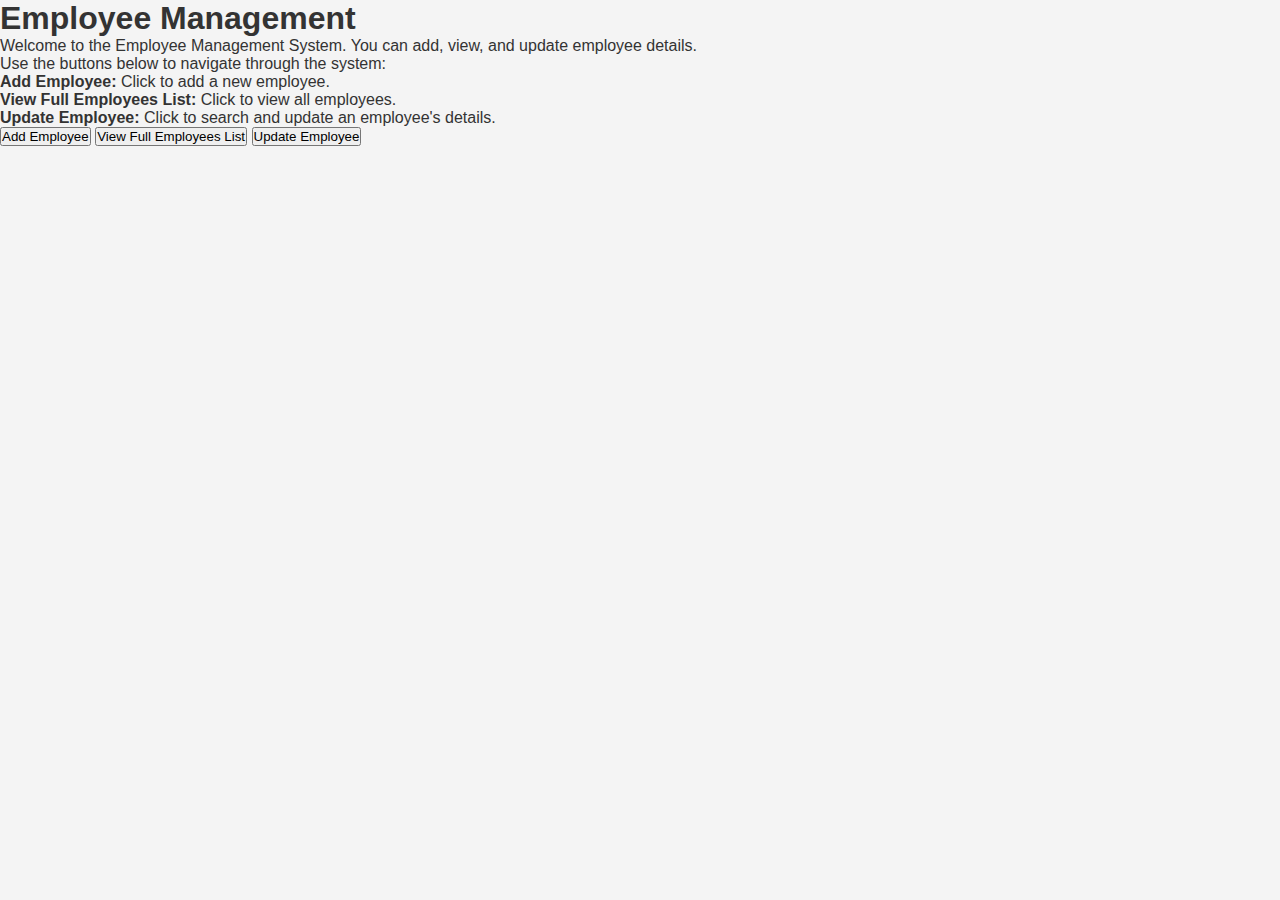
<file: index.html>
<!DOCTYPE html>
<html lang="en">

<head>
    <meta charset="UTF-8">
    <meta name="viewport" content="width=device-width, initial-scale=1.0">
    <title>Emplee Management</title>
    <link rel="stylesheet" href="styles/style.css">
</head>

<body>
    <main class="mainContainer">
        <h1>Employee Management</h1>
        <p>Welcome to the Employee Management System. You can add, view, and update employee details.</p>
        <p>Use the buttons below to navigate through the system:</p>
        <ul>
            <li><strong>Add Employee:</strong> Click to add a new employee.</li>
            <li><strong>View Full Employees List:</strong> Click to view all employees.</li>
            <li><strong>Update Employee:</strong> Click to search and update an employee's details.</li>
        </ul>
        <div class=buttonsContainer>
            <button id="addEmployee">Add Employee</button>
            <button id="viewEmployees">View Full Employees List</button>
            <button id="searchEmployee">Update Employee</button>
        </div>

    </main>
</body>

</html>
</file>
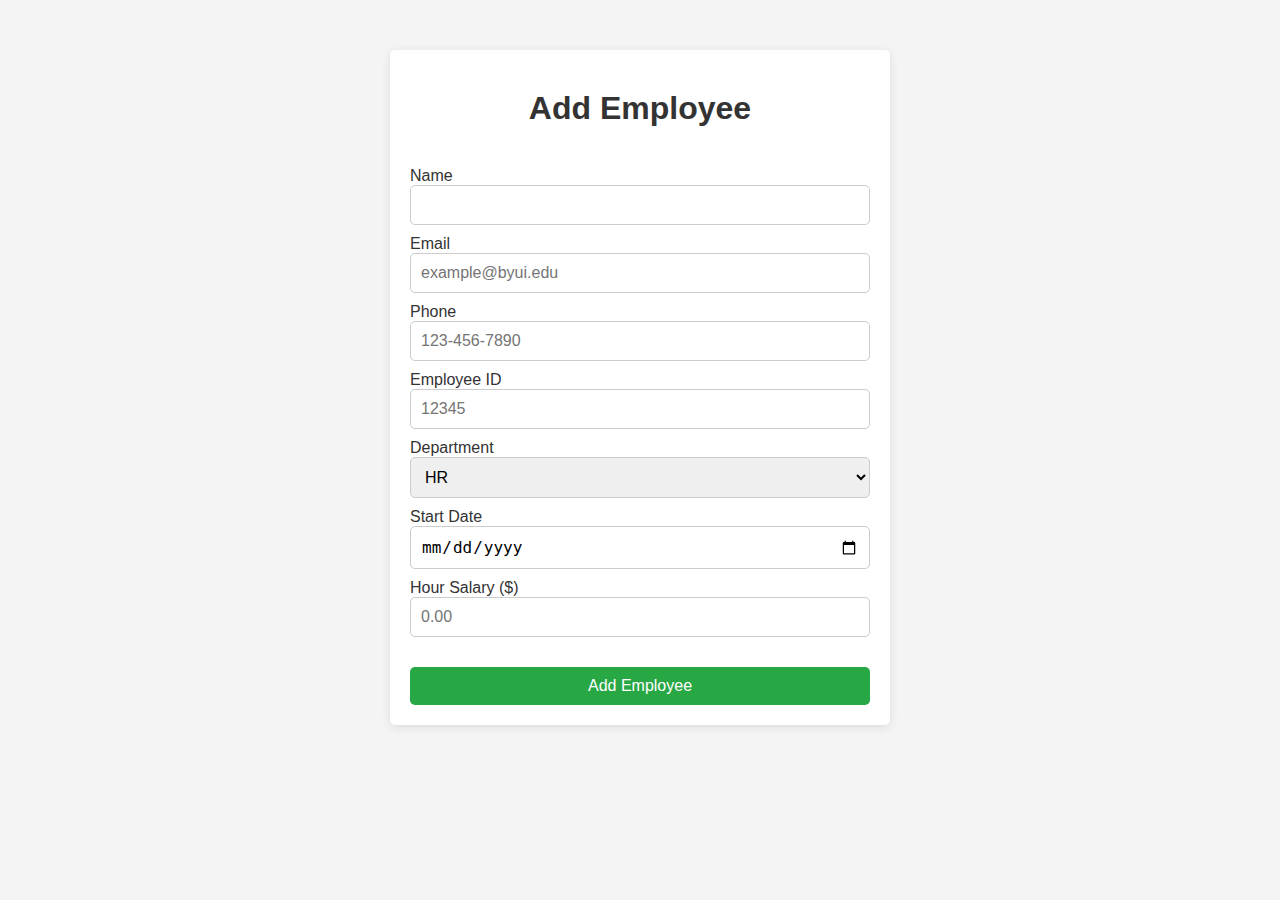
<file: addemployee.html>
<!DOCTYPE html>
<html lang="en">

<head>
    <meta charset="UTF-8">
    <meta name="viewport" content="width=device-width, initial-scale=1.0">
    <title>Add Employee</title>
    <link rel="stylesheet" href="styles/style.css">
</head>

<body>
    <main>
        <!-- This form is used to add a new employee including name, email, phone, department, starting date and Hour salary -->
        <form method="get" action="" class="register-form">
            <h1>Add Employee</h1>
            <label for="name">Name</label>
            <input type="text" id="name" name="name" required>

            <label for="email">Email</label>
            <input type="email" id="email" name="email" placeholder="example@byui.edu" required>
            <label for="phone">Phone</label>
            <input type="tel" id="phone" name="phone" placeholder="123-456-7890" required>
            <label for="employeeId">Employee ID</label>
            <input type="number" id="employeeId" name="employeeId" placeholder="12345" required>

            <!-- The department field is a dropdown menu with options for different departments -->
            <label>Department
                <select name="department" id="department">
                    <option value="HR">HR</option>
                    <option value="IT">IT</option>
                    <option value="Finance">Finance</option>
                    <option value="Marketing">Marketing</option>
                    <option value="Sales">Sales</option>
                    <option value="Operations">Operations</option>
                </select>
            </label>
            <label for="startDate">Start Date</label>
            <input type="date" id="startDate" name="startDate" required>
            <label for="salary">Hour Salary ($)</label>
            <input type="number" id="salary" name="salary" placeholder="0.00" step="0.50" required>

            <button type="submit">Add Employee</button>
    </main>
</body>

</html>
</file>
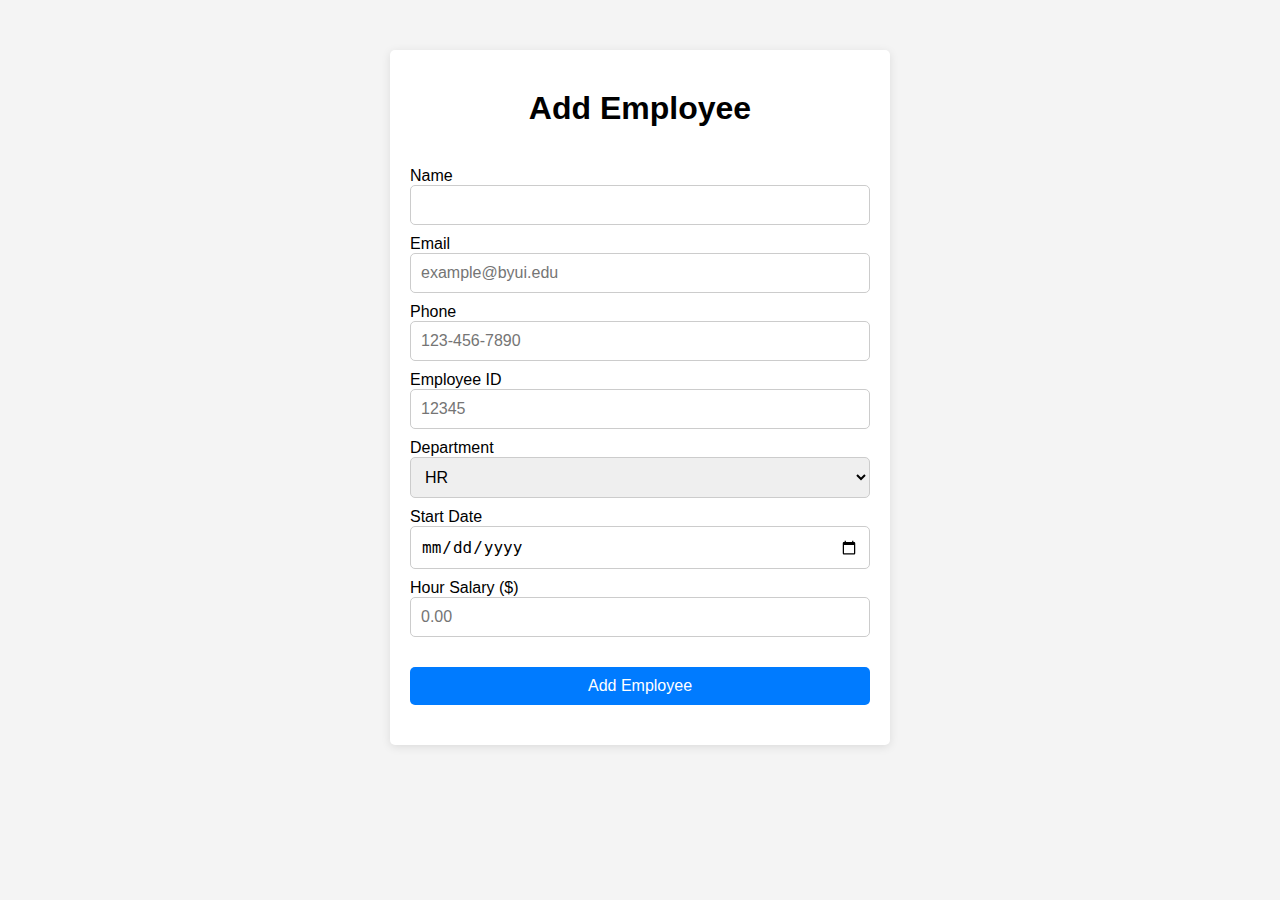
<file: templates/addemployee.html>
<!DOCTYPE html>
<html lang="en">

<head>
    <meta charset="UTF-8">
    <meta name="viewport" content="width=device-width, initial-scale=1.0">
    <title>Add Employee</title>
    <link rel="stylesheet" href="/static/styles/style.css">
</head>

<body>
    <main>
        <!-- This form is used to add a new employee including name, email, phone, department, starting date and Hour salary -->
        <form method="post" action="/add_employee" class="register-form">
            <h1>Add Employee</h1>
            <label for="name">Name</label>
            <input type="text" id="name" name="name" required>

            <label for="email">Email</label>
            <input type="email" id="email" name="email" placeholder="example@byui.edu" required>
            <label for="phone">Phone</label>
            <input type="tel" id="phone" name="phone" placeholder="123-456-7890" required>
            <label for="employeeId">Employee ID</label>
            <input type="number" id="employeeId" name="employeeId" placeholder="12345" required>

            <!-- The department field is a dropdown menu with options for different departments -->
            <label>Department
                <select name="department" id="department">
                    <option value="HR">HR</option>
                    <option value="IT">IT</option>
                    <option value="Finance">Finance</option>
                    <option value="Marketing">Marketing</option>
                    <option value="Sales">Sales</option>
                    <option value="Operations">Operations</option>
                </select>
            </label>
            <label for="startDate">Start Date</label>
            <input type="date" id="startDate" name="startDate" required>
            <label for="salary">Hour Salary ($)</label>
            <input type="number" id="salary" name="salary" placeholder="0.00" step="0.50" required>
            <!--this is the submit button to add an employee-->
            <button type="submit">Add Employee</button>
    </main>
</body>

</html>
</file>
<file: styles/style.css>
* {
    margin: 0;
    padding: 0;
    box-sizing: border-box;
}

body {
    font-family: Arial, sans-serif;
    background-color: #f4f4f4;
    color: #333;
}

.register-form {
    width: 500px;
    margin: 50px auto;
    padding: 20px;
    background-color: #fff;
    border-radius: 5px;
    box-shadow: 0 2px 10px rgba(0, 0, 0, 0.1);
}

.register-form h1 {
    text-align: center;
    margin-bottom: 40px;
    margin-top: 20px;
}

.register-form input[type="text"],
.register-form input[type="email"],
.register-form input[type="tel"],
.register-form select,
.register-form input[type="date"],
.register-form input[type="number"] {
    width: 100%;
    padding: 10px;
    margin-bottom: 10px;
    border: 1px solid #ccc;
    border-radius: 5px;
    font-size: 16px;
}

.register-form button[type="submit"] {
    margin-top: 20px;
    width: 100%;
    padding: 10px;
    background-color: #28a745;
    color: #fff;
    border: none;
    border-radius: 5px;
    font-size: 16px;
    cursor: pointer;
}
</file>
<file: static/styles/style.css>
* {
    margin: 0;
    padding: 0;
    box-sizing: border-box;
}

body {
    font-family: Arial, sans-serif;
    background-color: #f4f4f4;
    color: black;
}

/*Main page styles*/
.mainContainer {
    width: 80%;
    margin: 0 auto;
    padding: 20px;
    background-color: #fff;
    border-radius: 5px;
    box-shadow: 0 2px 10px rgba(0, 0, 0, 0.1);
}

.mainContainer h1 {
    margin-top: 20px;
    margin-bottom: 20px;
    text-align: center;
    margin-bottom: 3rem;
}

.mainContainer p {
    font-size: 16px;
    line-height: 1.6;
    color: #000;
}

.right-align {
    float: right;
    margin-bottom: 10px;
}

/*Register Form Styles*/

.register-form {
    width: 500px;
    margin: 50px auto;
    padding: 20px;
    background-color: #fff;
    border-radius: 5px;
    box-shadow: 0 2px 10px rgba(0, 0, 0, 0.1);
}

.register-form h1 {
    text-align: center;
    margin-bottom: 40px;
    margin-top: 20px;
}

.register-form input[type="text"],
.register-form input[type="email"],
.register-form input[type="tel"],
.register-form select,
.register-form input[type="date"],
.register-form input[type="number"] {
    width: 100%;
    padding: 10px;
    margin-bottom: 10px;
    border: 1px solid #ccc;
    border-radius: 5px;
    font-size: 16px;
}

.register-form button[type="submit"] {
    margin-top: 20px;
    margin-bottom: 20px;
    width: 100%;
    padding: 10px;
    background-color: #007bff;
    color: #fff;
    border: none;
    border-radius: 5px;
    font-size: 16px;
    cursor: pointer;
}

.register-form button[type="submit"]:hover {
    background-color: #0056b3;
}

/* Search Form Styles */

#searchForm,
.searchForm {
    margin-top: 3rem;
    display: flex;
    align-items: center;
}

#searchForm select,
#searchForm input[type="text"],
#searchForm button {
    padding: 10px;
    margin-bottom: 10px;
    border: 1px solid #ccc;
    border-radius: 5px;
    font-size: 16px;
    margin: auto;
}

#searchForm select,
#searchForm input[type="text"] {
    width: 23%;
}

#searchForm button {
    width: 22%;
    background-color: #0074D9;
    color: #fff;
    cursor: pointer;
    margin-left: 1rem;
    margin-right: 17rem;
}

#searchForm button:hover,
#addEmployee:hover {
    background-color: #0056b3;
}

#addEmployee {
    display: block;
    text-align: center;
    width: 180px;
    margin: 0 auto 16px auto;
    padding: 10px 20px;
    background-color: #0074D9;
    color: #fff;
    border: none;
    border-radius: 4px;
    font-size: 1rem;
    cursor: pointer;
    transition: background 0.2s;
}

/* Search Results Styles */
table {
    width: 100%;
    border-collapse: collapse;
    margin-top: 20px;
    background: #fff;
    box-shadow: 0 2px 8px rgba(0, 0, 0, 0.05);
    margin-top: 2rem;
}

th,
td {
    padding: 12px 16px;
    border-bottom: 1px solid #ddd;
    text-align: left;
}

th {
    background-color: #0074D9;
    color: #fff;
    font-weight: bold;
}

tr:nth-child(even) {
    background-color: #f9f9f9;
}

tr:hover {
    background-color: #e6f7ff;
}

p {
    color: #888;
    margin-top: 20px;
}

.edit-btn {
    background-color: #4CAF50;
    color: white;
    padding: 5px 12px;
    text-decoration: none;
    border-radius: 4px;
    margin-right: 5px;
    border: none;
    cursor: pointer;
    font-size: 14px;
}

.edit-btn:hover {
    background-color: #388e3c;
}

.delete-btn {
    background-color: #f44336;
    color: white;
    padding: 5px 12px;
    border: none;
    border-radius: 4px;
    cursor: pointer;
    font-size: 14px;
}

.delete-btn:hover {
    background-color: #c62828;
}
</file>
